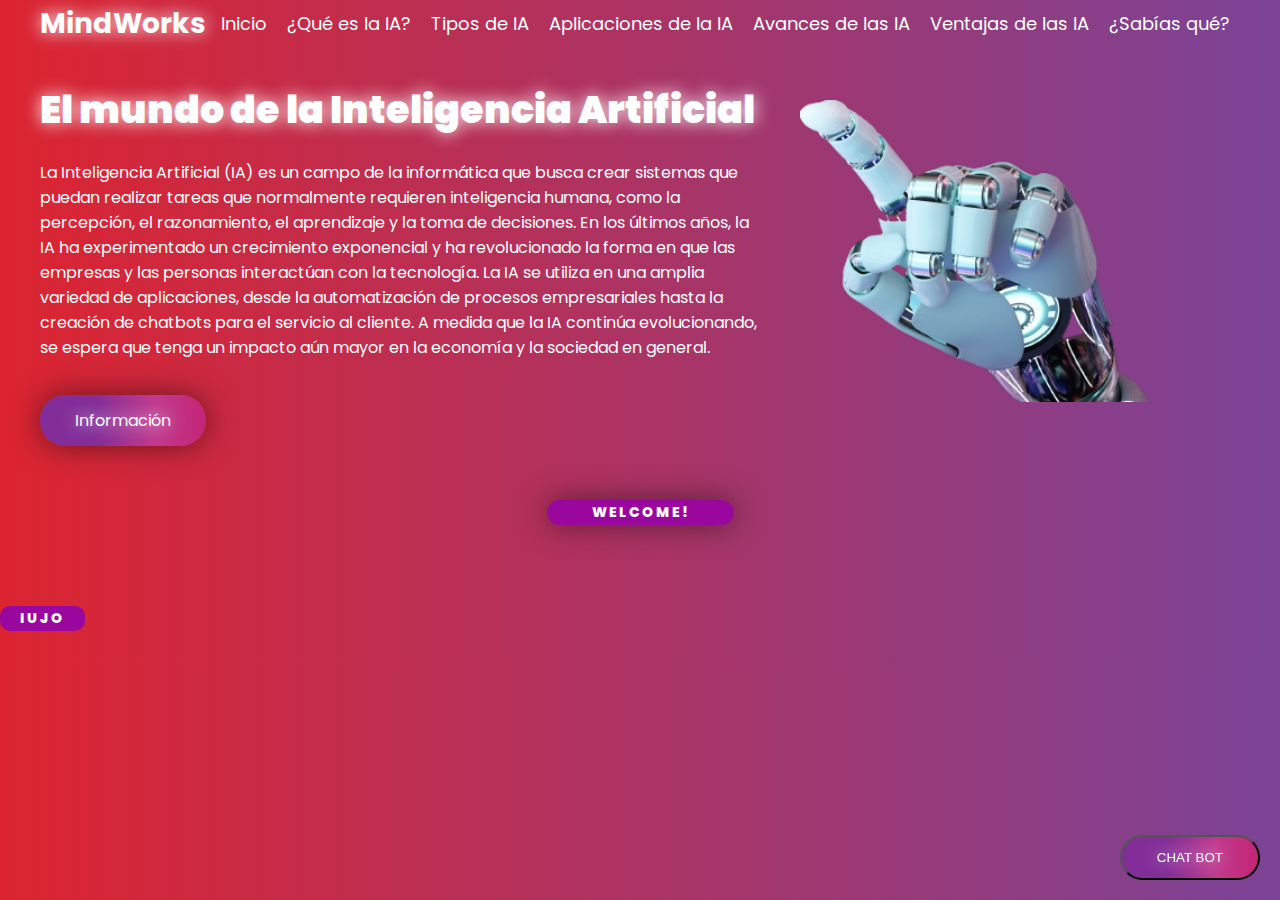
<file: index.html>
<!DOCTYPE html>
<html lang="es">

<head>
    <meta charset="UTF-8" />
    <meta http-equiv="X-UA-Compatible" content="IE=edge">
    <meta name="viewport" content="width=device-width, initial-scale=1.0">
    <title>MindWorks</title>
    <link rel="stylesheet" href="./css/styli.css">

</head>

<body>
    <header class="header">
        <div class="menu container">
            <a href="#" class="marca">MindWorks</a>
            <input type="checkbox" id="menu">
            <nav class="navbar">
                <ul>
                    <li><a href="index.html">Inicio</a></li>
                    <li><a href="IA.html">¿Qué es la IA?</a></li>
                    <li><a href="tipos.html">Tipos de IA</a></li>
                    <li><a href="aplicaciones.html">Aplicaciones de la IA</a></li>
                    <li><a href="avances.html">Avances de las IA</a></li>
                    <li><a href="ventajes.html">Ventajas de las IA</a></li>
                    <li><a href="sabias.html">¿Sabías qué?</a></li>
                </ul>
            </nav>
        </div>
    </header>
    <div class="header-content container">
        <div class="header-txt">
            <h1>El mundo de la Inteligencia Artificial</h1>
            <p>
                La Inteligencia Artificial (IA) es un campo de la informática que
                busca crear sistemas que puedan realizar tareas que normalmente
                requieren inteligencia humana, como la percepción, el razonamiento,
                el aprendizaje y la toma de decisiones. En los últimos años, la IA
                ha experimentado un crecimiento exponencial y ha revolucionado la
                forma en que las empresas y las personas interactúan con la
                tecnología. La IA se utiliza en una amplia variedad de aplicaciones,
                desde la automatización de procesos empresariales hasta la creación
                de chatbots para el servicio al cliente. A medida que la IA continúa
                evolucionando, se espera que tenga un impacto aún mayor en la
                economía y la sociedad en general.
            </p>
            <a href="https://www.redalyc.org/busquedaArticuloFiltros.oa?q=inteligencia%20artifical" target="_blank" class="btn-1">Información</a>
        </div>
            <div class="header-img">
                <img class="lap" src="./img/lap.png" alt="">
            </div>
    </div>

    <!-- bot -->
    <div class="popup" id="popup">
        <div class="popup-cont">
            <textarea style="height: 200px;" name="respuesta" id="result" placeholder="respuesta" cols="30"
                rows="10"></textarea>
            <textarea style="height: 50px" name="pregutan" id="input" placeholder="pregunta" cols="30"
                rows="10"></textarea>
            <button class="popup-cls" id="cls">Cerrar</i></button>
        </div>
    </div>
    <div class="popup-open">
        <button id="open">CHAT BOT</button>
    </div>
    <script src="./script/davinci-003.js"></script>
    <script src="./script/popup.js"></script>

    <main class="services container">
        <a href="#" class="info">Welcome!</a>
    </main>
        <div>
            <li><a href="https://webiujocatia.wordpress.com/" target="_blank" class="iujo">IUJO</a></li>
        </div>
</body>
</html>
</file>
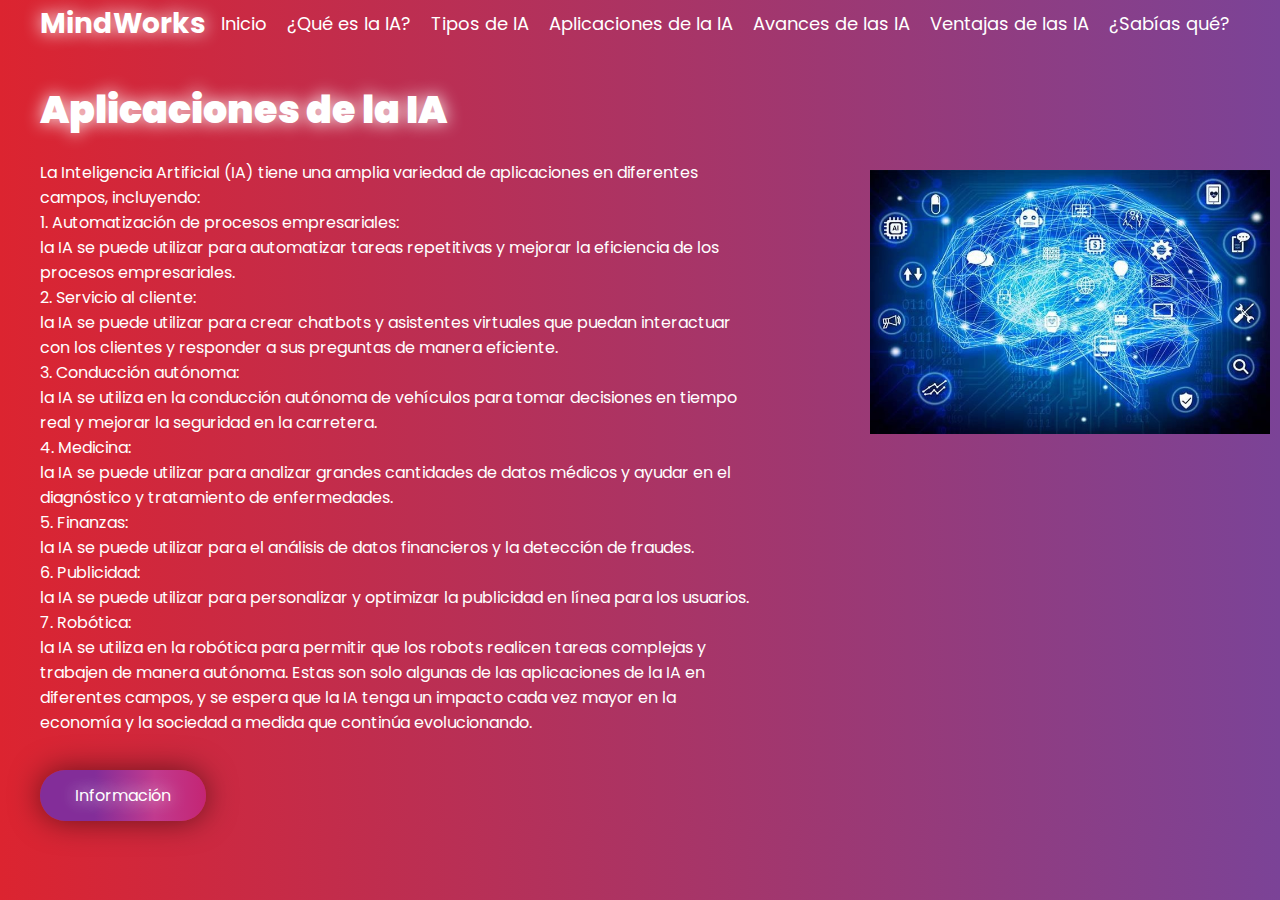
<file: aplicaciones.html>
<!DOCTYPE html>
<html lang="en">
<head>
    <meta charset="UTF-8">
    <meta http-equiv="X-UA-Compatible" content="IE=edge">
    <meta name="viewport" content="width=device-width, initial-scale=1.0">
    <title>MindWorks</title>
    <link rel="stylesheet" href="./css/IA.css">
</head>
<body>
    <header class="header">
        <div class="menu container">
            <a href="#" class="marca">MindWorks</a>
            <input type="checkbox" id="menu">
            <nav class="navbar">
                <ul>
                    <li><a href="index.html">Inicio</a></li>
                    <li><a href="IA.html">¿Qué es la IA?</a></li>
                    <li><a href="tipos.html">Tipos de IA</a></li>
                    <li><a href="aplicaciones.html">Aplicaciones de la IA</a></li>
                    <li><a href="avances.html">Avances de las IA</a></li>
                    <li><a href="ventajes.html">Ventajas de las IA</a></li>
                    <li><a href="sabias.html">¿Sabías qué?</a></li>
                </ul>
            </nav>
        </div>
    </header>
    <div class="header-content container">
        <div class="header-txt">
            <h1>Aplicaciones de la IA</h1>
            <p>
                La Inteligencia Artificial (IA) tiene una amplia variedad de
                aplicaciones en diferentes campos, incluyendo: <br> 1. Automatización
                de procesos empresariales: <br> la IA se puede utilizar para
                automatizar tareas repetitivas y mejorar la eficiencia de los
                procesos empresariales. <br> 2. Servicio al cliente: <br> la IA se puede
                utilizar para crear chatbots y asistentes virtuales que puedan
                interactuar con los clientes y responder a sus preguntas de manera
                eficiente. <br> 3. Conducción autónoma: <br> la IA se utiliza en la
                conducción autónoma de vehículos para tomar decisiones en tiempo
                real y mejorar la seguridad en la carretera. <br> 4. Medicina: <br> la IA se
                puede utilizar para analizar grandes cantidades de datos médicos y
                ayudar en el diagnóstico y tratamiento de enfermedades. <br> 5.
                Finanzas: <br> la IA se puede utilizar para el análisis de datos
                financieros y la detección de fraudes. <br> 6. Publicidad: <br> la IA se
                puede utilizar para personalizar y optimizar la publicidad en
                línea para los usuarios. <br> 7. Robótica: <br> la IA se utiliza en la
                robótica para permitir que los robots realicen tareas complejas y
                trabajen de manera autónoma. Estas son solo algunas de las
                aplicaciones de la IA en diferentes campos, y se espera que la IA
                tenga un impacto cada vez mayor en la economía y la sociedad a
                medida que continúa evolucionando.
            </p>
            <a href="https://www.redalyc.org/busquedaArticuloFiltros.oa?q=inteligencia%20artifical" target="_blank" class="btn-1">Información</a>
        </div>
            <div class="header-img">
                <img class="lap" src="./img/aplicaciones.jpg" alt="">
            </div>
    </div>
</body>
</html>
</file>
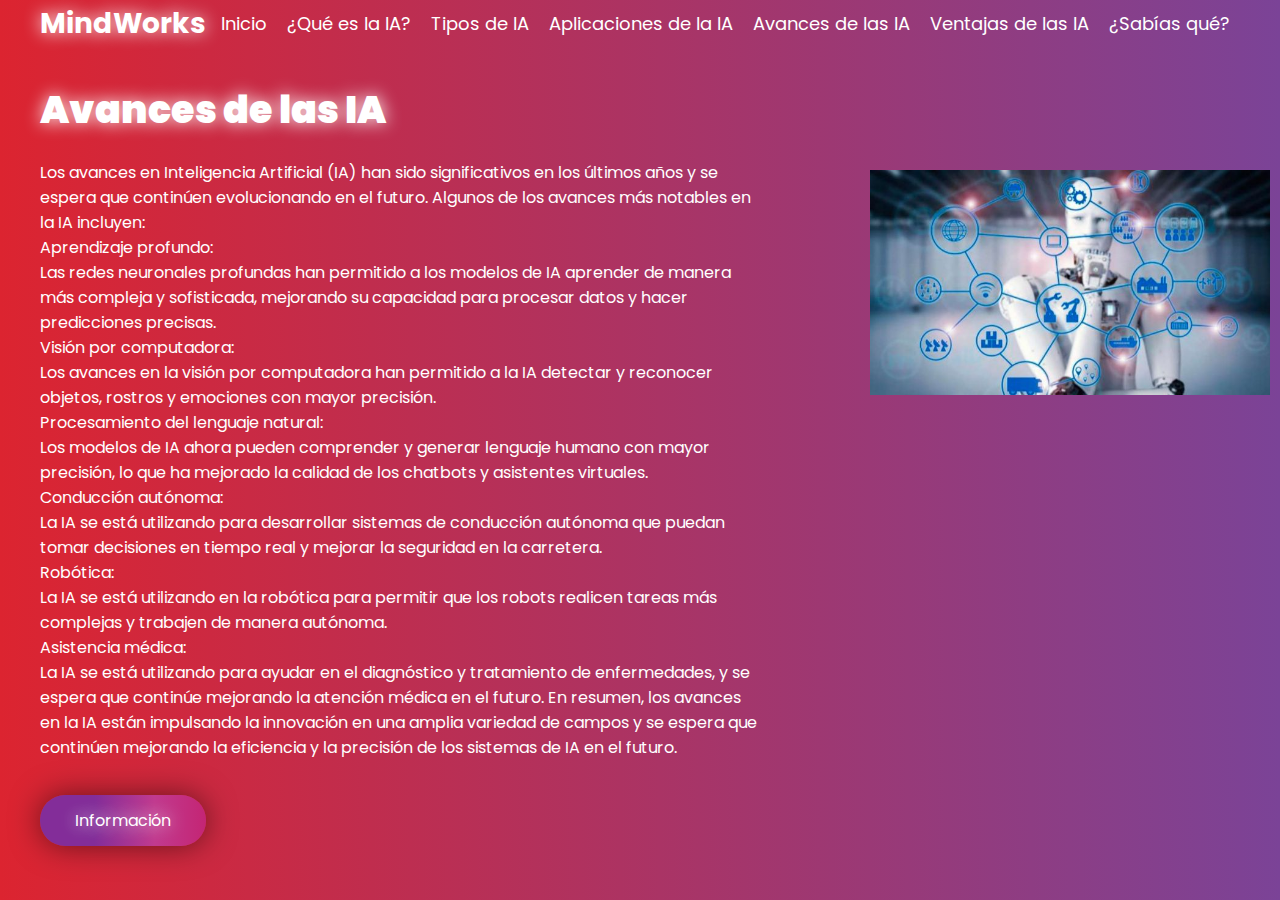
<file: avances.html>
<!DOCTYPE html>
<html lang="en">
<head>
    <meta charset="UTF-8">
    <meta http-equiv="X-UA-Compatible" content="IE=edge">
    <meta name="viewport" content="width=device-width, initial-scale=1.0">
    <title>MindWorks</title>
    <link rel="stylesheet" href="./css/IA.css">
</head>
<body>
    <header class="header">
        <div class="menu container">
            <a href="#" class="marca">MindWorks</a>
            <input type="checkbox" id="menu">
            <nav class="navbar">
                <ul>
                    <li><a href="index.html">Inicio</a></li>
                    <li><a href="IA.html">¿Qué es la IA?</a></li>
                    <li><a href="tipos.html">Tipos de IA</a></li>
                    <li><a href="aplicaciones.html">Aplicaciones de la IA</a></li>
                    <li><a href="avances.html">Avances de las IA</a></li>
                    <li><a href="ventajes.html">Ventajas de las IA</a></li>
                    <li><a href="sabias.html">¿Sabías qué?</a></li>
                </ul>
            </nav>
        </div>
    </header>
    <div class="header-content container">
        <div class="header-txt">
            <h1>Avances de las IA</h1>
            <p>
                Los avances en Inteligencia Artificial (IA) han sido
                        significativos en los últimos años y se espera que continúen
                        evolucionando en el futuro. Algunos de los avances más notables en
                        la IA incluyen: <br> Aprendizaje profundo: <br> Las redes neuronales
                        profundas han permitido a los modelos de IA aprender de manera más
                        compleja y sofisticada, mejorando su capacidad para procesar datos
                        y hacer predicciones precisas. <br> Visión por computadora: <br> Los avances
                        en la visión por computadora han permitido a la IA detectar y
                        reconocer objetos, rostros y emociones con mayor precisión. <br>
                        Procesamiento del lenguaje natural: <br> Los modelos de IA ahora pueden
                        comprender y generar lenguaje humano con mayor precisión, lo que
                        ha mejorado la calidad de los chatbots y asistentes virtuales. <br>
                        Conducción autónoma: <br> La IA se está utilizando para desarrollar
                        sistemas de conducción autónoma que puedan tomar decisiones en
                        tiempo real y mejorar la seguridad en la carretera. <br> Robótica: <br> La
                        IA se está utilizando en la robótica para permitir que los robots
                        realicen tareas más complejas y trabajen de manera autónoma.
                        <br> Asistencia médica: <br> La IA se está utilizando para ayudar en el
                        diagnóstico y tratamiento de enfermedades, y se espera que
                        continúe mejorando la atención médica en el futuro. En resumen,
                        los avances en la IA están impulsando la innovación en una amplia
                        variedad de campos y se espera que continúen mejorando la
                        eficiencia y la precisión de los sistemas de IA en el futuro.
            </p>
            <a href="https://www.redalyc.org/busquedaArticuloFiltros.oa?q=inteligencia%20artifical" target="_blank" class="btn-1">Información</a>
        </div>
            <div class="header-img">
                <img class="lap" src="./img/avances.jpg" alt="">
            </div>
    </div>
</body>
</html>
</file>
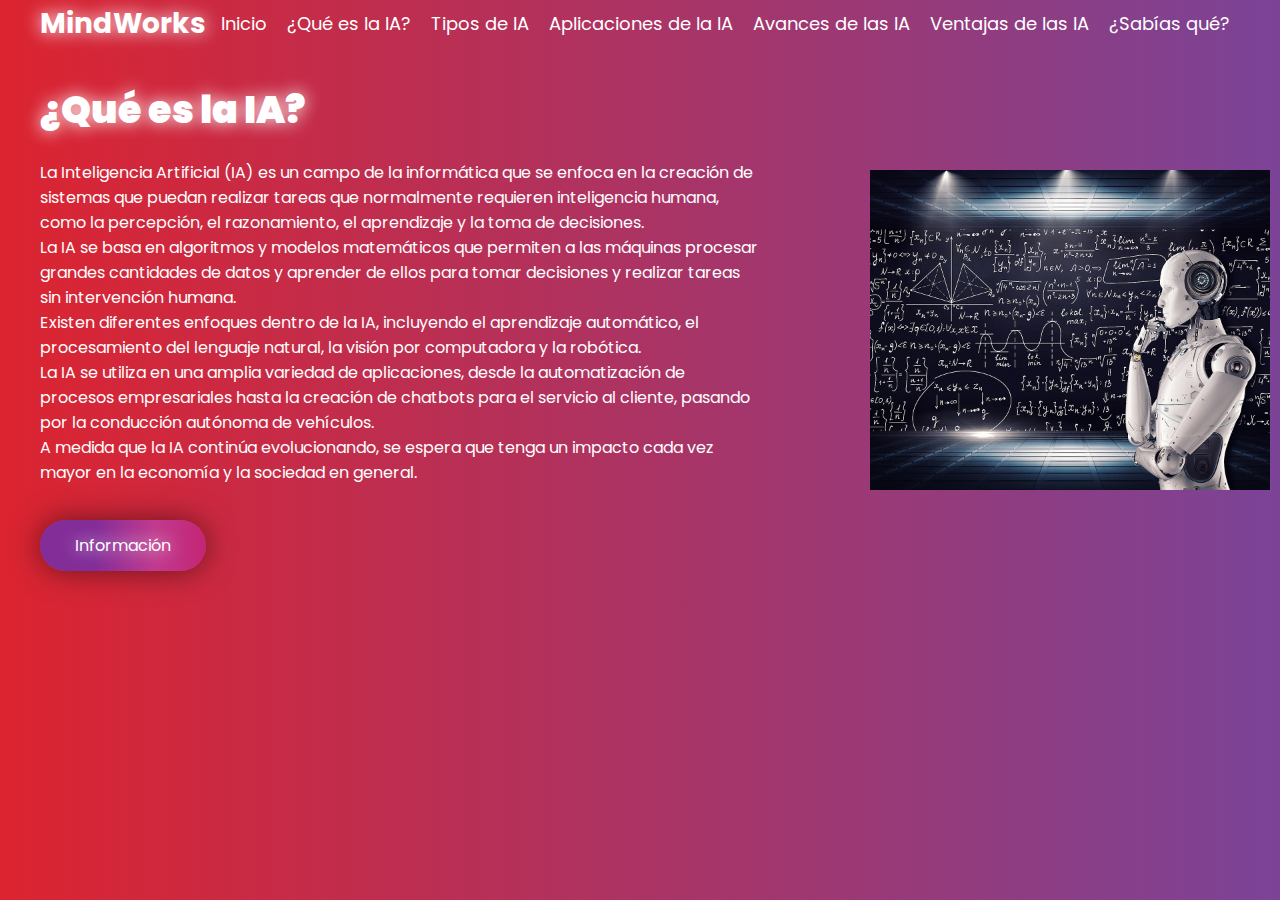
<file: IA.html>
<!DOCTYPE html>
<html lang="en">
<head>
    <meta charset="UTF-8">
    <meta http-equiv="X-UA-Compatible" content="IE=edge">
    <meta name="viewport" content="width=device-width, initial-scale=1.0">
    <title>MindWorks</title>
    <link rel="stylesheet" href="./css/IA.css">
</head>
<body>
    <header class="header">
        <div class="menu container">
            <a href="#" class="marca">MindWorks</a>
            <input type="checkbox" id="menu">
            <nav class="navbar">
                <ul>
                    <li><a href="index.html">Inicio</a></li>
                    <li><a href="IA.html">¿Qué es la IA?</a></li>
                    <li><a href="tipos.html">Tipos de IA</a></li>
                    <li><a href="aplicaciones.html">Aplicaciones de la IA</a></li>
                    <li><a href="avances.html">Avances de las IA</a></li>
                    <li><a href="ventajes.html">Ventajas de las IA</a></li>
                    <li><a href="sabias.html">¿Sabías qué?</a></li>
                </ul>
            </nav>
        </div>
    </header>
    <div class="header-content container">
        <div class="header-txt">
            <h1>¿Qué es la IA?</h1>
            <p>
                La Inteligencia Artificial (IA) es un campo de la informática que se
            enfoca en la creación de sistemas que puedan realizar tareas que
            normalmente requieren inteligencia humana, como la percepción, el
            razonamiento, el aprendizaje y la toma de decisiones. <br> La IA se basa en
            algoritmos y modelos matemáticos que permiten a las máquinas procesar
            grandes cantidades de datos y aprender de ellos para tomar decisiones y
            realizar tareas sin intervención humana. <br> Existen diferentes enfoques
            dentro de la IA, incluyendo el aprendizaje automático, el procesamiento
            del lenguaje natural, la visión por computadora y la robótica. <br> La IA se
            utiliza en una amplia variedad de aplicaciones, desde la automatización
            de procesos empresariales hasta la creación de chatbots para el servicio
            al cliente, pasando por la conducción autónoma de vehículos. <br> A medida
            que la IA continúa evolucionando, se espera que tenga un impacto cada
            vez mayor en la economía y la sociedad en general.
            </p>
            <a href="https://www.redalyc.org/busquedaArticuloFiltros.oa?q=inteligencia%20artifical" target="_blank" class="btn-1">Información</a>
        </div>
            <div class="header-img">
                <img class="lap" src="./img/ai.jpg" alt="">
            </div>
    </div>
</body>
</html>
</file>
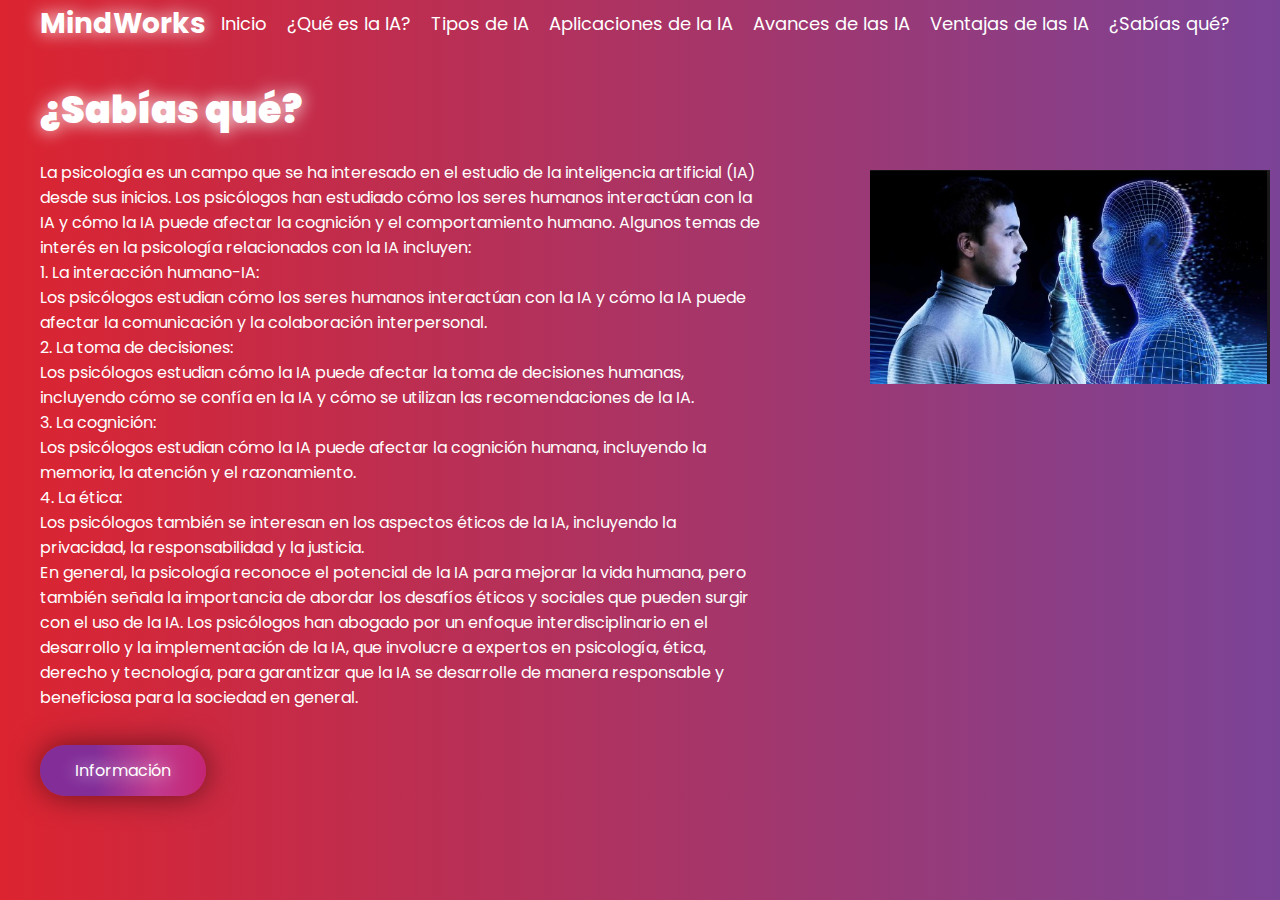
<file: sabias.html>
<!DOCTYPE html>
<html lang="en">
<head>
    <meta charset="UTF-8">
    <meta http-equiv="X-UA-Compatible" content="IE=edge">
    <meta name="viewport" content="width=device-width, initial-scale=1.0">
    <title>MindWorks</title>
    <link rel="stylesheet" href="./css/IA.css">
</head>
<body>
    <header class="header">
        <div class="menu container">
            <a href="#" class="marca">MindWorks</a>
            <input type="checkbox" id="menu">
            <nav class="navbar">
                <ul>
                    <li><a href="index.html">Inicio</a></li>
                    <li><a href="IA.html">¿Qué es la IA?</a></li>
                    <li><a href="tipos.html">Tipos de IA</a></li>
                    <li><a href="aplicaciones.html">Aplicaciones de la IA</a></li>
                    <li><a href="avances.html">Avances de las IA</a></li>
                    <li><a href="ventajes.html">Ventajas de las IA</a></li>
                    <li><a href="sabias.html">¿Sabías qué?</a></li>
                </ul>
            </nav>
        </div>
    </header>
    <div class="header-content container">
        <div class="header-txt">
            <h1>¿Sabías qué?</h1>
            <p>
                La psicología es un campo que se ha interesado en el estudio de la inteligencia artificial (IA)
                desde sus inicios. Los psicólogos han estudiado cómo los seres humanos interactúan con la IA y
                cómo la IA puede afectar la cognición y el comportamiento humano. Algunos temas de interés en la
                psicología relacionados con la IA incluyen: <br>
                1. La interacción humano-IA: <br> Los psicólogos estudian cómo los seres humanos interactúan con la
                IA y cómo la IA puede afectar la comunicación y la colaboración interpersonal. <br>
                2. La toma de decisiones: <br> Los psicólogos estudian cómo la IA puede afectar la toma de decisiones
                humanas, incluyendo cómo se confía en la IA y cómo se utilizan las recomendaciones de la IA. <br>
                3. La cognición: <br> Los psicólogos estudian cómo la IA puede afectar la cognición humana,
                incluyendo la memoria, la atención y el razonamiento. <br>
                4. La ética: <br> Los psicólogos también se interesan en los aspectos éticos de la IA, incluyendo la
                privacidad, la responsabilidad y la justicia. <br>
                En general, la psicología reconoce el potencial de la IA para mejorar la vida humana, pero
                también señala la importancia de abordar los desafíos éticos y sociales que pueden surgir con el
                uso de la IA. Los psicólogos han abogado por un enfoque interdisciplinario en el desarrollo y la
                implementación de la IA, que involucre a expertos en psicología, ética, derecho y tecnología,
                para garantizar que la IA se desarrolle de manera responsable y beneficiosa para la sociedad en
                general.
            </p>
            <a href="https://openexpoeurope.com/es/el-mundo-de-la-inteligencia-artificial-y-la-psicologia/" target="_blank" class="btn-1">Información</a>
        </div>
        <div class="header-img">
            <img class="lap" src="./img/sicologia.png" alt="">
        </div>
    </div>
</body>
</html>
</file>
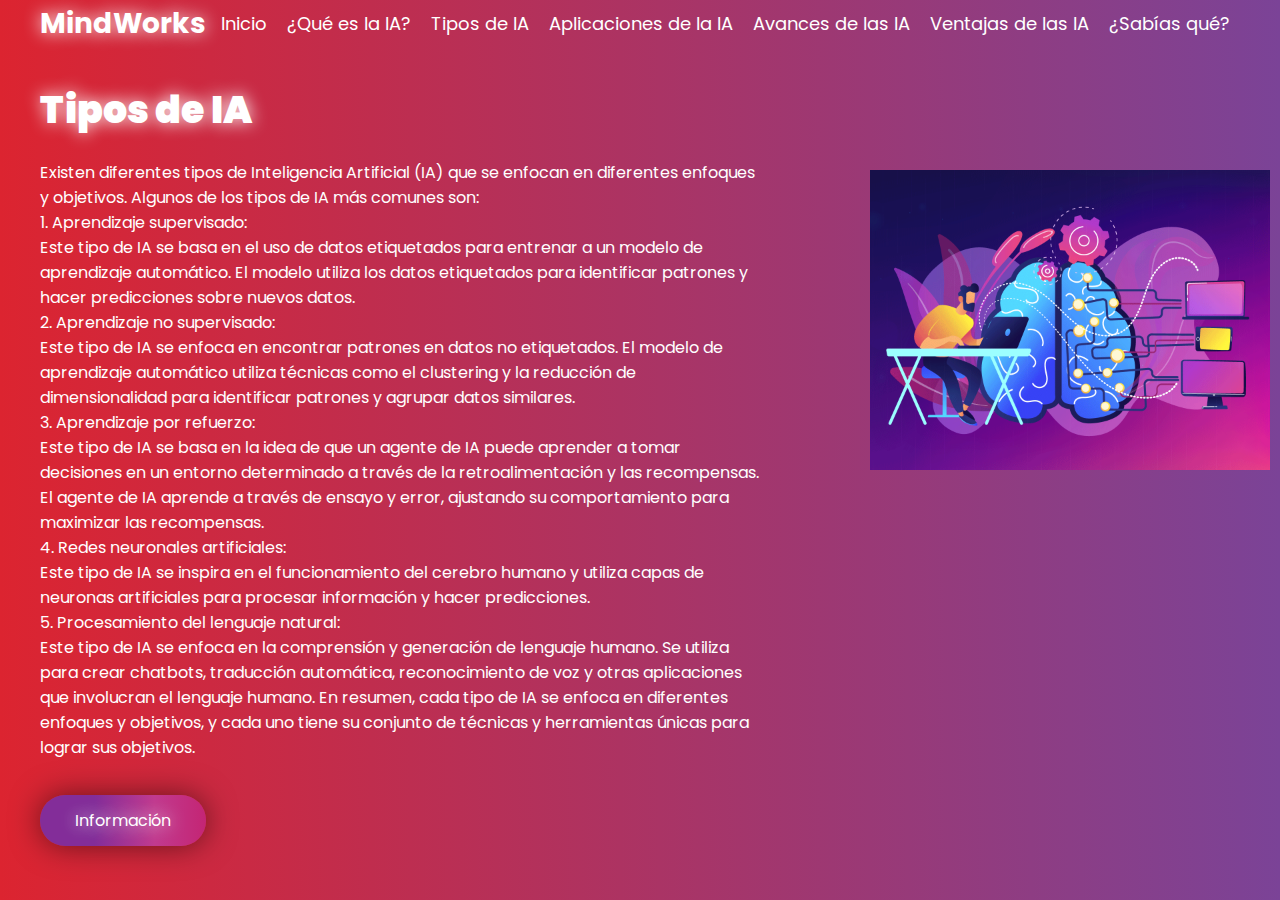
<file: tipos.html>
<!DOCTYPE html>
<html lang="en">
<head>
    <meta charset="UTF-8">
    <meta http-equiv="X-UA-Compatible" content="IE=edge">
    <meta name="viewport" content="width=device-width, initial-scale=1.0">
    <title>MindWorks</title>
    <link rel="stylesheet" href="./css/IA.css">
</head>
<body>
    <header class="header">
        <div class="menu container">
            <a href="#" class="marca">MindWorks</a>
            <input type="checkbox" id="menu">
            <nav class="navbar">
                <ul>
                    <li><a href="index.html">Inicio</a></li>
                    <li><a href="IA.html">¿Qué es la IA?</a></li>
                    <li><a href="tipos.html">Tipos de IA</a></li>
                    <li><a href="aplicaciones.html">Aplicaciones de la IA</a></li>
                    <li><a href="avances.html">Avances de las IA</a></li>
                    <li><a href="ventajes.html">Ventajas de las IA</a></li>
                    <li><a href="sabias.html">¿Sabías qué?</a></li>
                </ul>
            </nav>
        </div>
    </header>
    <div class="header-content container">
        <div class="header-txt">
            <h1>Tipos de IA</h1>
            <p>
                Existen diferentes tipos de Inteligencia Artificial (IA) que se
                        enfocan en diferentes enfoques y objetivos. Algunos de los tipos
                        de IA más comunes son: <br> 1. Aprendizaje supervisado: <br> Este tipo de IA
                        se basa en el uso de datos etiquetados para entrenar a un modelo
                        de aprendizaje automático. El modelo utiliza los datos etiquetados
                        para identificar patrones y hacer predicciones sobre nuevos datos. <br>
                        2. Aprendizaje no supervisado: <br> Este tipo de IA se enfoca en
                        encontrar patrones en datos no etiquetados. El modelo de
                        aprendizaje automático utiliza técnicas como el clustering y la
                        reducción de dimensionalidad para identificar patrones y agrupar
                        datos similares. <br> 3. Aprendizaje por refuerzo: <br> Este tipo de IA se
                        basa en la idea de que un agente de IA puede aprender a tomar
                        decisiones en un entorno determinado a través de la
                        retroalimentación y las recompensas. El agente de IA aprende a
                        través de ensayo y error, ajustando su comportamiento para
                        maximizar las recompensas. <br> 4. Redes neuronales artificiales: <br> Este
                        tipo de IA se inspira en el funcionamiento del cerebro humano y
                        utiliza capas de neuronas artificiales para procesar información y
                        hacer predicciones. <br> 5. Procesamiento del lenguaje natural: <br> Este
                        tipo de IA se enfoca en la comprensión y generación de lenguaje
                        humano. Se utiliza para crear chatbots, traducción automática,
                        reconocimiento de voz y otras aplicaciones que involucran el
                        lenguaje humano. En resumen, cada tipo de IA se enfoca en
                        diferentes enfoques y objetivos, y cada uno tiene su conjunto de
                        técnicas y herramientas únicas para lograr sus objetivos.
            </p>
            <a href="https://www.redalyc.org/busquedaArticuloFiltros.oa?q=inteligencia%20artifical" target="_blank" class="btn-1">Información</a>
        </div>
            <div class="header-img">
                <img class="lap" src="./img/tipos.png" alt="">
            </div>
    </div>
</body>
</html>
</file>
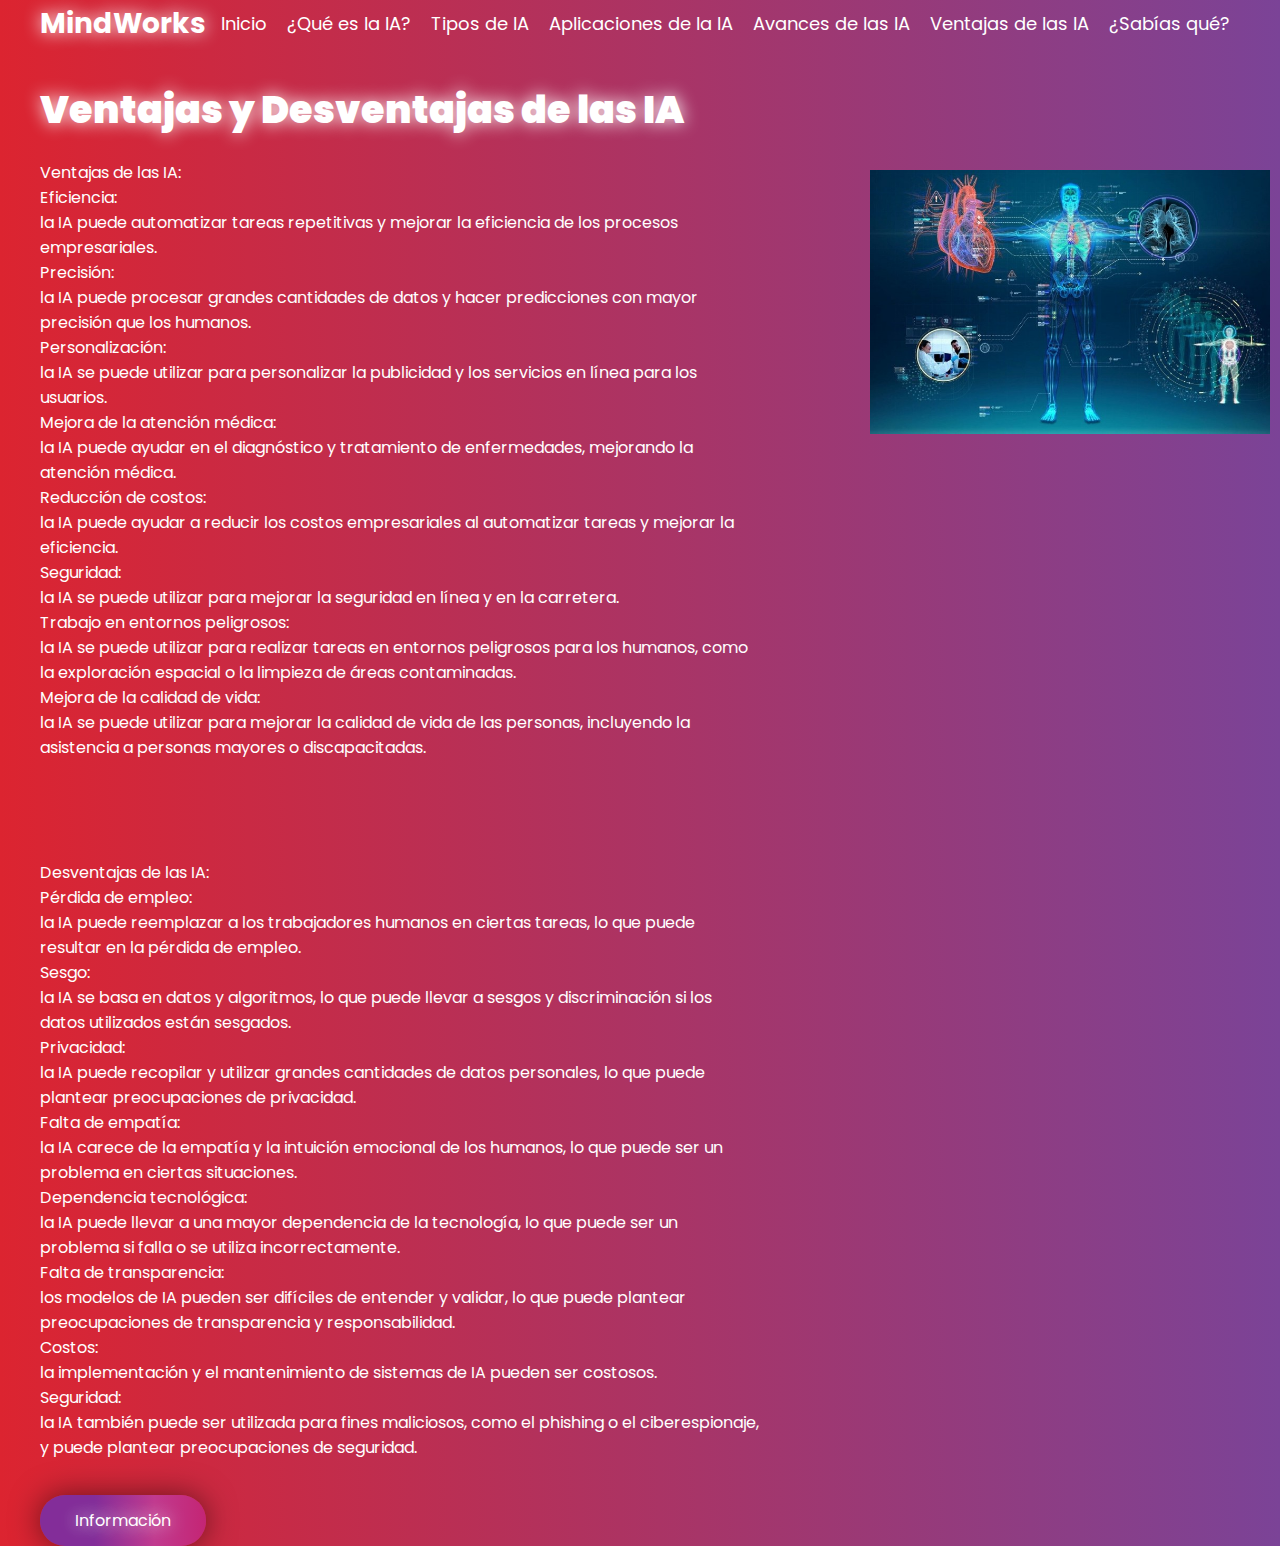
<file: ventajes.html>
<!DOCTYPE html>
<html lang="en">
<head>
    <meta charset="UTF-8">
    <meta http-equiv="X-UA-Compatible" content="IE=edge">
    <meta name="viewport" content="width=device-width, initial-scale=1.0">
    <title>MindWorks</title>
    <link rel="stylesheet" href="./css/IA.css">
</head>
<body>
    <header class="header">
        <div class="menu container">
            <a href="#" class="marca">MindWorks</a>
            <input type="checkbox" id="menu">
            <nav class="navbar">
                <ul>
                    <li><a href="index.html">Inicio</a></li>
                    <li><a href="IA.html">¿Qué es la IA?</a></li>
                    <li><a href="tipos.html">Tipos de IA</a></li>
                    <li><a href="aplicaciones.html">Aplicaciones de la IA</a></li>
                    <li><a href="avances.html">Avances de las IA</a></li>
                    <li><a href="ventajes.html">Ventajas de las IA</a></li>
                    <li><a href="sabias.html">¿Sabías qué?</a></li>
                </ul>
            </nav>
        </div>
    </header>
    <div class="header-content container">
        <div class="header-txt">
            <h1>Ventajas y Desventajas de las IA</h1>
            <p>
                Ventajas de las IA: <br> Eficiencia: <br> la IA puede automatizar tareas
                repetitivas y mejorar la eficiencia de los procesos empresariales. <br>
                Precisión: <br> la IA puede procesar grandes cantidades de datos y
                hacer predicciones con mayor precisión que los humanos. <br>
                Personalización: <br> la IA se puede utilizar para personalizar la
                publicidad y los servicios en línea para los usuarios. <br> Mejora de
                la atención médica: <br> la IA puede ayudar en el diagnóstico y
                tratamiento de enfermedades, mejorando la atención médica. <br>
                Reducción de costos: <br> la IA puede ayudar a reducir los costos
                empresariales al automatizar tareas y mejorar la eficiencia. <br>
                Seguridad: <br> la IA se puede utilizar para mejorar la seguridad en
                línea y en la carretera. <br> Trabajo en entornos peligrosos: <br> la IA se
                puede utilizar para realizar tareas en entornos peligrosos para
                los humanos, como la exploración espacial o la limpieza de áreas
                contaminadas. <br> Mejora de la calidad de vida: <br> la IA se puede
                utilizar para mejorar la calidad de vida de las personas,
                incluyendo la asistencia a personas mayores o discapacitadas.
            </p>
                <p>
                    Desventajas de las IA: <br>
                    Pérdida de empleo: <br> la IA puede reemplazar a los trabajadores humanos en ciertas tareas, lo que
                    puede resultar en la pérdida de empleo. <br>
                    Sesgo: <br> la IA se basa en datos y algoritmos, lo que puede llevar a sesgos y discriminación si los
                    datos utilizados están sesgados. <br>
                    Privacidad: <br> la IA puede recopilar y utilizar grandes cantidades de datos personales, lo que
                    puede plantear preocupaciones de privacidad. <br>
                    Falta de empatía: <br> la IA carece de la empatía y la intuición emocional de los humanos, lo que
                    puede ser un problema en ciertas situaciones. <br>
                    Dependencia tecnológica: <br> la IA puede llevar a una mayor dependencia de la tecnología, lo que
                    puede ser un problema si falla o se utiliza incorrectamente. <br>
                    Falta de transparencia: <br> los modelos de IA pueden ser difíciles de entender y validar, lo que
                    puede plantear preocupaciones de transparencia y responsabilidad. <br>
                    Costos: <br> la implementación y el mantenimiento de sistemas de IA pueden ser costosos. <br>
                    Seguridad: <br> la IA también puede ser utilizada para fines maliciosos, como el phishing o el
                    ciberespionaje, y puede plantear preocupaciones de seguridad.
                </p>
            <a href="https://www.redalyc.org/busquedaArticuloFiltros.oa?q=inteligencia%20artifical" target="_blank" class="btn-1">Información</a>
        </div>
            <div class="header-img">
                <img class="lap" src="./img/ventajas.jpg" alt="">
            </div>
    </div>
</body>
</html>
</file>
<file: css/styli.css>
@import url('https://fonts.googleapis.com/css2?family=Poppins:wght@400;500;600;700;800&display=swap');
* {
  margin: 0;
  padding: 0;
  box-sizing: border-box;
  text-decoration: none;
  list-style: none;
  ;
}

body {
  background: #7b4397;  /* fallback for old browsers */
  background: -webkit-linear-gradient(to right, #dc2430, #7b4397);  /* Chrome 10-25, Safari 5.1-6 */
  background: linear-gradient(to right, #dc2430, #7b4397); /* W3C, IE 10+/ Edge, Firefox 16+, Chrome 26+, Opera 12+, Safari 7+ */  
  font-family: 'Poppins', sans-serif;
}

.container {
  max-width: 1200px;
  margin: 0 auto;
}

.header {
  width: 100%;
  height: 60px;
  display: flex;
  align-items: center;
  justify-content: space-between;
  padding: 0 100px;
}

.menu {
  position: absolute;
  top: 0;
  left: 0;
  right: 0;
  display: flex;
  align-items: center;
  justify-content: space-between;
  z-index: 1000;
}

.marca {
  color: white;
  font-size: 28px;
  font-weight: bold;
  text-shadow: 0px 0px 17px rgb(253, 253, 253);
}

.menu .navbar ul li {
  position: relative;
  float: left;
}

.menu .navbar ul li a {
  font-size: 18px;
  padding: 10px;
  color: white;
  display: block;
  font-weight: 20px;
  border-radius: 0.5px;
  transition: 0.2s;
}

.menu .navbar ul li a:hover {
  color: #ff0101;
}

/* @media only screen and (max-width: 1320px) 
  header{
    padding: 0 50px;
  }*/

#menu {
  display: none;
}

.menu-icono {
  width: 25px;
}

.menu label {
  cursor: pointer;
  display: none;
}

.header-content {
  display: flex;
}

.header-txt {
  width: 60%;
}

.header-txt h1 {
  font-size: 38px;
  line-height: 100px;
  color: white;
  font-weight: 1000;
  margin-bottom: 50px;
  position: absolute;
  text-shadow: 0px 0px 17px rgb(253, 253, 253);
}

.header-txt p {
  color: rgb(255, 255, 255);
  font-size: 16px;
  margin-bottom: 35px;
  margin-top: 100px;
}

.header-img {
  width: 10%;
  margin-top: 40px;
  margin: 40px;
}

.lap {
  width: 350px;
}

.btn-1 {
  display: inline-block;
  padding: 13px 35px;
  color: white;
  border-radius: 25px;
  background: linear-gradient(
    90deg,
    rgba(131,45,153,1) 33%,
    rgba(193,58,143,1) 69%,
    rgba(196,37,116,1) 100%
  );
  box-shadow: 0 0 30px rgba(0, 0, 0, 0.5);
  text-shadow: 0px 0px 17px rgb(253, 253, 253);
}

.services {
  padding: 50px 0;
  text-align: center;
}

.info {
  display: inline-block;
  font-size: 14px;
  font-weight: 800;
  padding: 2px 45px;
  border-radius: 25px;
  letter-spacing: 2px;
  text-transform: uppercase;
  color: white;
  background-color: rgb(153, 7, 158);
  margin-bottom: 30px;
  box-shadow: 0 0 30px rgba(0, 0, 0, 0.5);
}

.iujo {
  display: inline-block;
  font-size: 14px;
  font-weight: 800;
  padding: 2px 20px;
  border-radius: 10px;
  letter-spacing: 2px;
  color: white;
  background-color: rgb(153, 7, 158);
  margin-bottom: 30px;
}


/*------ popup -------*/

.popup-open{
  position: fixed;
  bottom: 20px;
  right: 20px;
}

.popup{
  display: flex;
  backdrop-filter: blur(10px); 
  align-items: center;
  justify-content: center;
  position: fixed;
  opacity: 0;
  border-radius: 10px;
  top: 14%;
  left: 30%;
  height: 70vh;
  width: 40vw;
}

.new{
  opacity: 1;
}

.popup-cont{
  background-color: #1d1e23;
  display: flex;
  width: 80%;
  flex-direction: column;
  justify-content: space-around;
  border-radius: 10px;
}

textarea{
  font-family: monospace;
  padding: 10px;
  margin: 5%;
  resize: none;
  border: none; 
  background-color:#3c3d46;
  color: white;
  outline: none;
  font-size: 15px;
  text-align: justify;
  border-radius: 5px;
}

textarea:focus{
  border: 1px solid #b049cf;
}

button{
  display: inline-block;
  padding: 13px 35px;
  color: white;
  border-radius: 25px;
  background: linear-gradient(
    90deg,
    rgba(131,45,153,1) 33%,
    rgba(193,58,143,1) 69%,
    rgba(196,37,116,1) 100%
  );
  text-shadow: 0px 0px 17px rgb(253, 253, 253);
}

.popup-cls{
  position: fixed;
  top: 10px;
  right: 10px;
}
</file>
<file: css/IA.css>
@import url('https://fonts.googleapis.com/css2?family=Poppins:wght@400;500;600;700;800&display=swap');
* {
  margin: 0;
  padding: 0;
  box-sizing: border-box;
  text-decoration: none;
  list-style: none;
  ;
}

body {
  background: #7b4397;  /* fallback for old browsers */
  background: -webkit-linear-gradient(to right, #dc2430, #7b4397);  /* Chrome 10-25, Safari 5.1-6 */
  background: linear-gradient(to right, #dc2430, #7b4397); /* W3C, IE 10+/ Edge, Firefox 16+, Chrome 26+, Opera 12+, Safari 7+ */  
  font-family: 'Poppins', sans-serif;
}

.container {
  max-width: 1200px;
  margin: 0 auto;
}

.header {
  width: 100%;
  height: 60px;
  display: flex;
  align-items: center;
  justify-content: space-between;
  padding: 0 100px;
}

.menu {
  position: absolute;
  top: 0;
  left: 0;
  right: 0;
  display: flex;
  align-items: center;
  justify-content: space-between;
  z-index: 1000;
}

.marca {
  color: white;
  font-size: 28px;
  font-weight: bold;
  text-shadow: 0px 0px 17px rgb(253, 253, 253);
}

.menu .navbar ul li {
  position: relative;
  float: left;
}

.menu .navbar ul li a {
  font-size: 18px;
  padding: 10px;
  color: white;
  display: block;
  font-weight: 20px;
  border-radius: 0.5px;
  transition: 0.2s;
}

.menu .navbar ul li a:hover {
  color: #ff0101;
}

/* @media only screen and (max-width: 1320px) 
  header{
    padding: 0 50px;
  }*/

#menu {
  display: none;
}

.menu-icono {
  width: 25px;
}

.menu label {
  cursor: pointer;
  display: none;
}

.header-content {
  display: flex;
}

.header-txt {
  width: 60%;
}

.header-txt h1 {
  font-size: 38px;
  line-height: 100px;
  color: white;
  font-weight: 1000;
  margin-bottom: 50px;
  position: absolute;
  text-shadow: 0px 0px 17px rgb(253, 253, 253);
}

.header-txt p {
  color: rgb(255, 255, 255);
  font-size: 16px;
  margin-bottom: 35px;
  margin-top: 100px;
}

.header-img {
  width: 5%;
  margin-top: 100px;
  margin: 110px;
}

.lap {
  width: 400px;
}

.btn-1 {
  display: inline-block;
  padding: 13px 35px;
  color: white;
  border-radius: 25px;
  background: linear-gradient(
    90deg,
    rgba(131,45,153,1) 33%,
    rgba(193,58,143,1) 69%,
    rgba(196,37,116,1) 100%
  );
  box-shadow: 0 0 30px rgba(0, 0, 0, 0.5);
  text-shadow: 0px 0px 17px rgb(253, 253, 253);
}

.services {
  padding: 50px 0;
  text-align: center;
}

.info {
  display: inline-block;
  font-size: 14px;
  font-weight: 800;
  padding: 2px 45px;
  border-radius: 25px;
  letter-spacing: 2px;
  text-transform: uppercase;
  color: white;
  background-color: rgb(153, 7, 158);
  margin-bottom: 30px;
  box-shadow: 0 0 30px rgba(0, 0, 0, 0.5);
}
</file>
